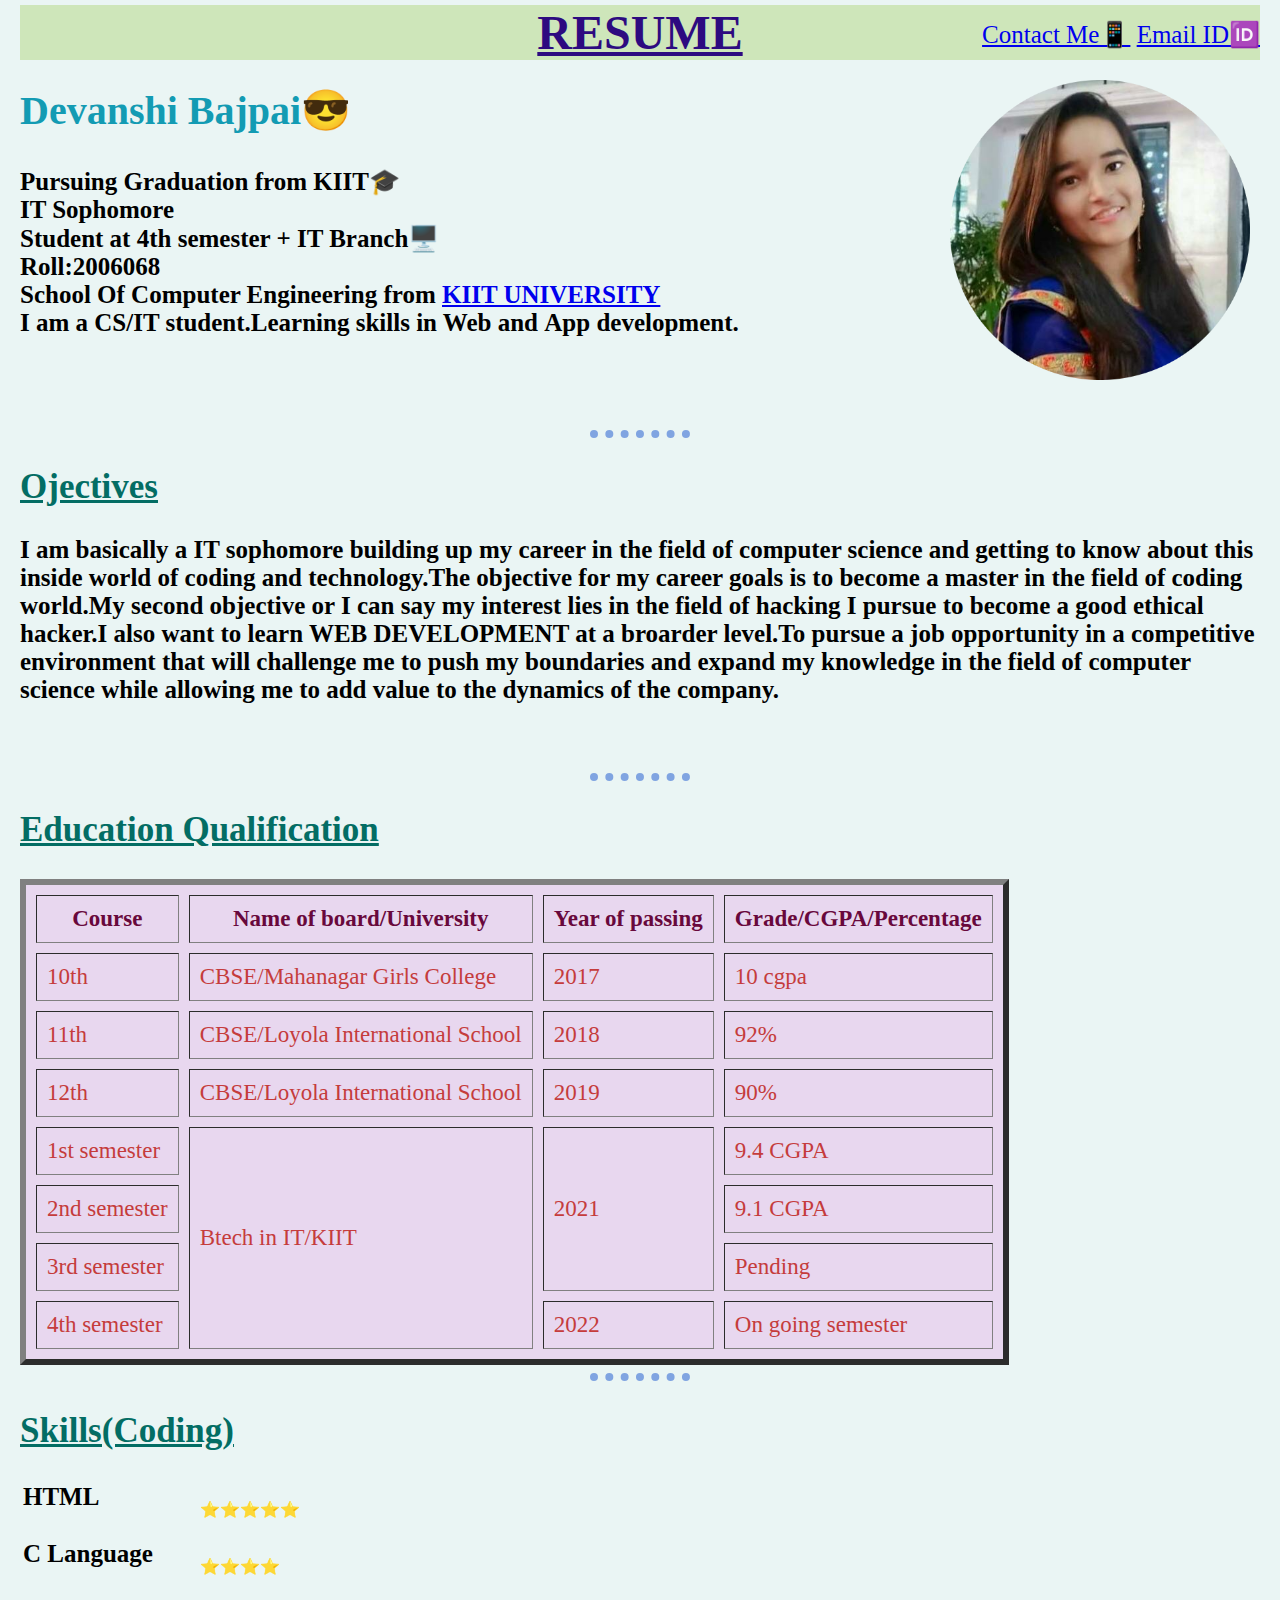
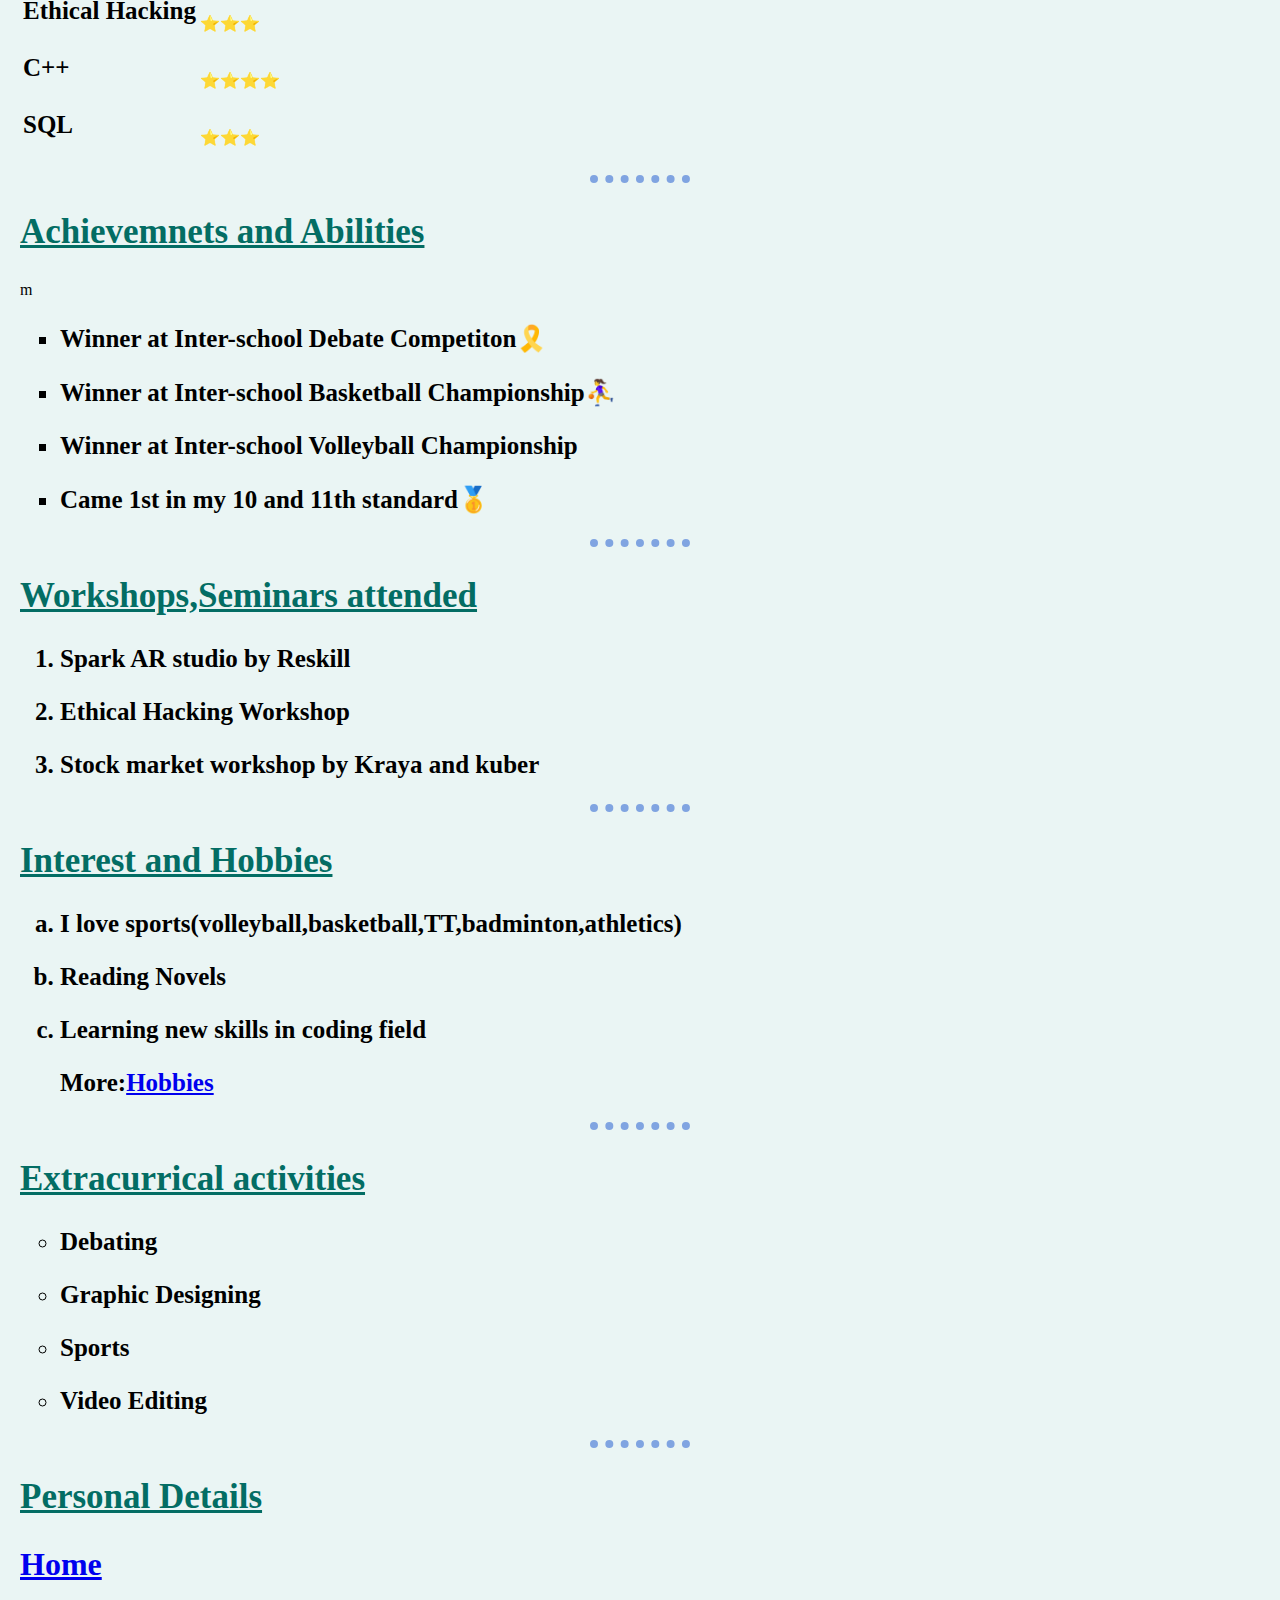
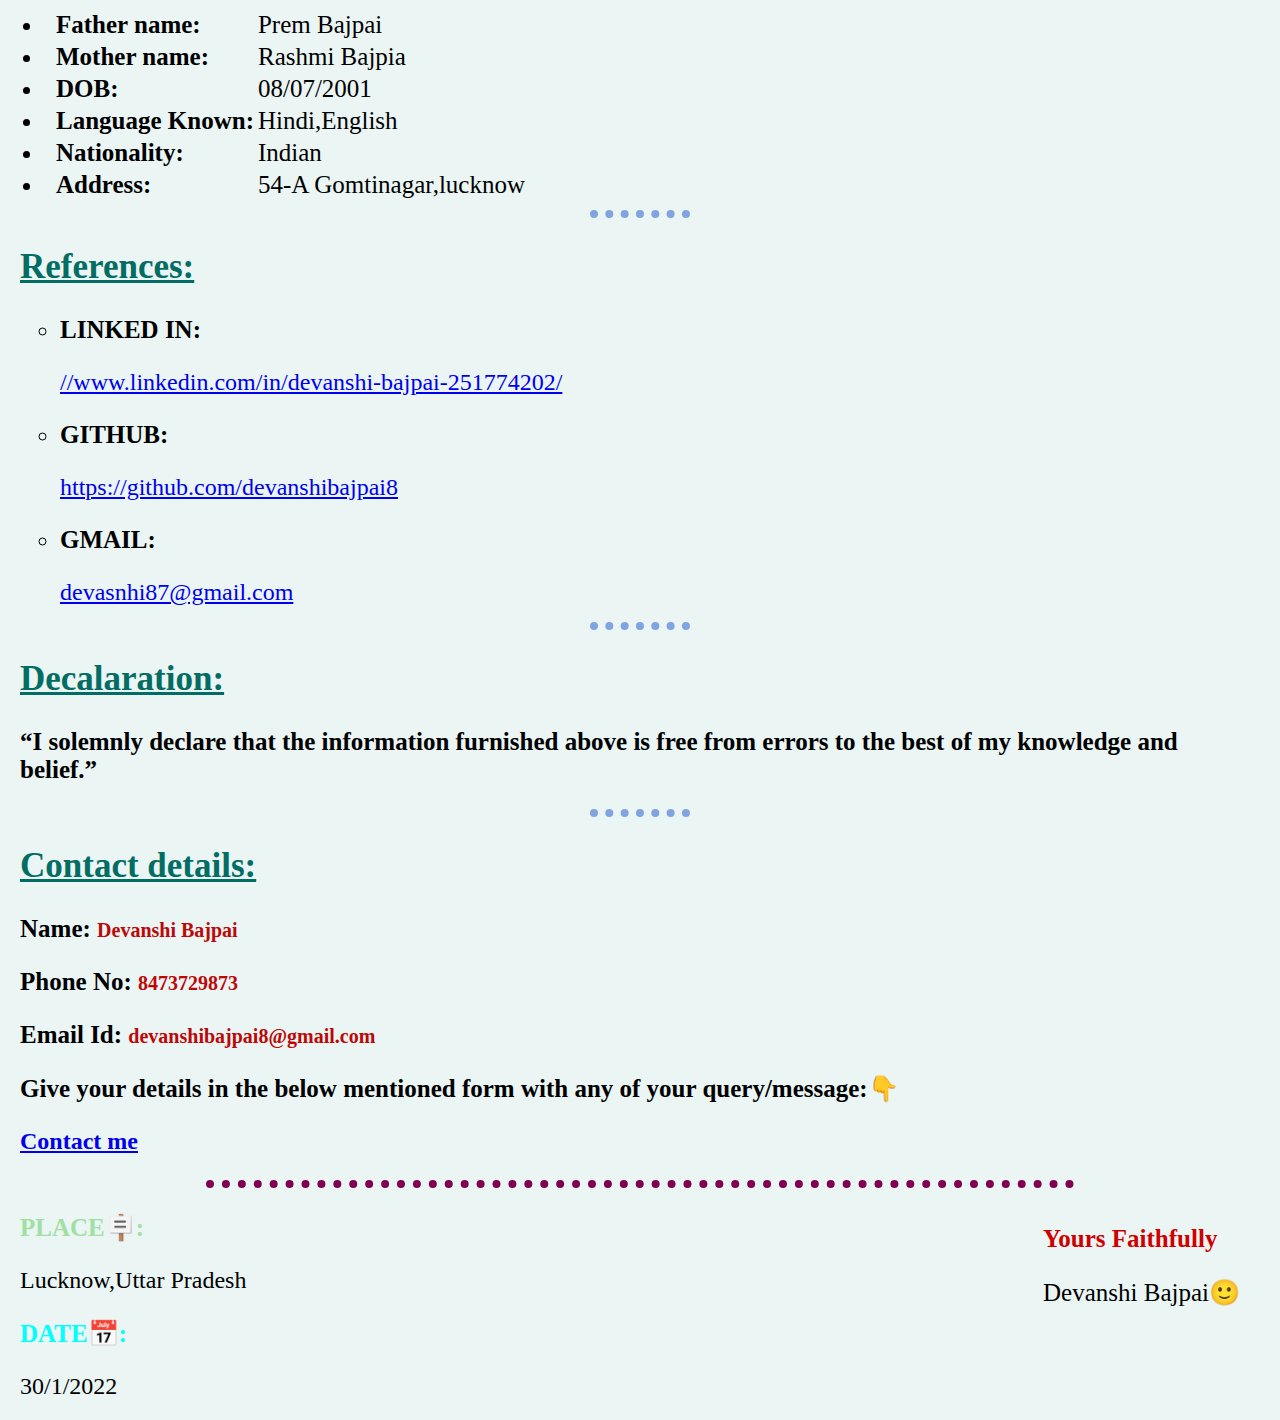
<file: index.html>
<html>
    <head>
    <title>
        Devanshi Resume
    </title>
    <link rel="stylesheet"href="css/style.css">
    <link rel="icon" href="favicon (1).ico">
    </head>
    <body >
        <div class="h">
            <a href="contact.html">Contact Me📱</a>
                 <a href="https://mail.google.com/mail/u/0/#inbox">Email ID🆔</a>
        </div>
        <h1 class="head" align=center><font face="Tahoma" size=14><u>RESUME</u></font></h1>
        <table cellspacing="25">
            <tr>
                <td><img src="img.png" width="300" height="300"></td>
                <h1><B>Devanshi Bajpai😎</B></h1>
                    <h4><p><strong>Pursuing Graduation from KIIT🎓</strong><br>
                    IT Sophomore<br>
                    Student at 4th semester + IT Branch🖥️<br>
                    Roll:2006068<br>
                    School Of Computer Engineering from
                    <b><a href="https://kiit.ac.in/">KIIT UNIVERSITY</a></b><br>
                    I am a CS/IT student.Learning skills in<b> Web </b>and <b>App</b> development.
                    </h4>
                </p>
            </tr>
        </table>
        <hr>
        <h2>Ojectives</h2>
        <h3>I am basically a IT sophomore building up my career in the field of computer science and getting to know about this inside world of coding and technology.The objective for my career goals is to become a master in the field of coding world.My second objective or I can say my interest lies in the field of hacking I pursue to become a good ethical hacker.I also want to learn WEB DEVELOPMENT at a broarder level.To pursue a job opportunity in a competitive environment that will challenge me to push my boundaries and expand my knowledge in the field of computer science while allowing me to add value to the dynamics of the company.
        </h3>
        <br>
        <br>
        <hr>
        <h2>Education Qualification</h2>
        <table class="tab" border=6 cellspacing=10 cellpadding=10>
            <tr>
            <th>Course</th>
            <th>Name of board/University</th>
            <th>Year of passing</th>
            <th>Grade/CGPA/Percentage</th>
            </tr>
            <tr>
                <td>10th</td>
                <td>CBSE/Mahanagar Girls College</td>
                <td>2017</td>
                <td>10 cgpa</td>
            </tr>
            <tr>
                <td>11th</td>
                <td>CBSE/Loyola International School</td>
                <td>2018</td>
                <td>92%</td>
            </tr>
            <tr>
                <td>12th</td>
                <td>CBSE/Loyola International School</td>
                <td>2019</td>
                <td>90%</td>
            </tr>
            <tr>
                <td>1st semester</td>
                <td rowspan=4>Btech in IT/KIIT</td>
                <td rowspan=3>2021</td>
                <td>9.4 CGPA</td>
            </tr>
            <tr>
                <td>2nd semester</td>
                <td>9.1 CGPA</td>
            </tr>
            <tr>
                <td>3rd semester</td>
                <td>Pending</td>
            </tr>
            <tr>
                <td>4th semester</td>
                <td>2022</td>
                <td>On going semester</td>
            </tr>
        </table>
        <hr>
        <h2>Skills(Coding)</h2>
        <table>
            <tr>
                <td><h3>
                    HTML
                </h3>
                </td>
                <td>
                    ⭐⭐⭐⭐⭐
                </td>
            </tr>
            <tr>
                <td>
                    <h3>
                    C Language
                </h3>
                </td>
                <td>
                    ⭐⭐⭐⭐
                </td>
            </tr>
            <tr>
                <td>
                    <h3>
                    Ethical Hacking
                    </h3>
                </td>
                <td>
                    ⭐⭐⭐
                </td>
            </tr>
            <tr>
                <td>
                    <h3>
                    C++
                    </h3>
                </td>
                <td>
                    ⭐⭐⭐⭐
                </td>
            </tr>
            <tr>
                <td>
                    <h3>
                    SQL
                    </h3>
                </td>
                <td>
                    ⭐⭐⭐
                </td>
            </tr>
        </table>
        <hr>
        <h2>Achievemnets and Abilities</h2>
m        <ul type="square">
            <h3><li>Winner at Inter-school Debate Competiton🎗️</li></h3>
            <h3><li>Winner at Inter-school Basketball Championship⛹️‍♀️</li></h3>
            <h3><li>Winner at Inter-school Volleyball Championship</li></h3>
            <h3><li>Came 1st in my 10 and 11th standard🥇</li></h3>
        </ul>
        <hr>
        <h2>Workshops,Seminars attended</h2>
        <ol type="1">
            <b>
            <h3>
                <h3><li>Spark AR studio by Reskill</li></h3>
                <h3><li>Ethical Hacking Workshop</li></h3>
                <h3><li>Stock market workshop by Kraya and kuber</li></h3>
            
            </b>
        </ol>
        <hr>
        <h2>Interest and Hobbies</h2>
        <ol type="a">
            <font size=4>
            <b>
                <h3><li>I love sports(volleyball,basketball,TT,badminton,athletics)</li></h3>
                <h3><li>Reading Novels</li></h3>
                <h3><li>Learning new skills in coding field</li></h3>
                <h3><b>More:</b><a href="hobbies.html">Hobbies</a></h3>
        </font>
    </b>
        </ol>
        <hr>
        <h2>Extracurrical activities</h2>
        <ul type="circle">
            <font size=4>
                <b>
                    <h3><li>Debating</li></h3>
                        <h3><li>Graphic Designing</li></h3>
                            <h3><li>Sports</li></h3>
                                <h3><li>Video Editing</li></h3>
        </font>
    </b>
        </ul>
        <hr>
        <h2>Personal Details</h2>
        <table class="de">
        <ul type="circle">
            <tr>
            <td><li><b>Father name:</b></td><td>Prem Bajpai</td></li></tr>
            <tr><td><li><b>Mother name:</b></td><td>Rashmi Bajpia</td></li></tr>
            <tr><td><li><b>DOB:</b></td><td>08/07/2001</td></li></tr>
            <tr><td><li><b>Language Known:</b></td><td>Hindi,English</td></li></tr>
            <tr><td>
            <li><b>Nationality:</b></td><td>Indian</td></li></tr>  
            <tr><td><li><b>Address:</b></td><td>54-A Gomtinagar,lucknow</td></li></tr>
            <h3><font size=6><a href="code.html">Home</a></font></h3>
        </ul>
        </h3>
        </table>
        <hr>
        <h2>References:</h2>
        <ul type="circle">
            <font size=5>
        <h3><li>LINKED IN:</h3><a href="//www.linkedin.com/in/devanshi-bajpai-251774202/">//www.linkedin.com/in/devanshi-bajpai-251774202/</a></li>
        <h3><li>GITHUB:</h3><a href="https://github.com/devanshibajpai8">https://github.com/devanshibajpai8</a></li>
        <h3><li>GMAIL:</h3><a href="devasnhi87@gmail.com">devasnhi87@gmail.com</a></li>
            </font>
        </ul>
        <hr>
        <h2>Decalaration:</h2>
        <h3>“I solemnly declare that the information furnished above is free from errors to the best of my knowledge and belief.”</h3>
        <hr>
        <h2>Contact details:</h2>
        <h3>Name: <span class="sp">Devanshi Bajpai</span></h3>
        <h3>Phone No: <span class="sp">8473729873</span></h3>
        <h3>Email Id: <span class="sp">devanshibajpai8@gmail.com</span></h3>
        <h3>Give your details in the below mentioned form with any of your query/message:👇</h3>
        <h3><font size=5><a href="contact.html">Contact me</a></font></h3>
        <hr class="l">
        <font size=5><h3><font color="margenta">PLACE🪧:</font></h3>Lucknow,Uttar Pradesh
            <h3><font color="cyan">DATE📅:</font></h3>30/1/2022</font>
            <div class="b">
        <h3><font color="dust">Yours Faithfully</font></h3>Devanshi Bajpai🙂</div>
    

    </body>
</html>
</file>
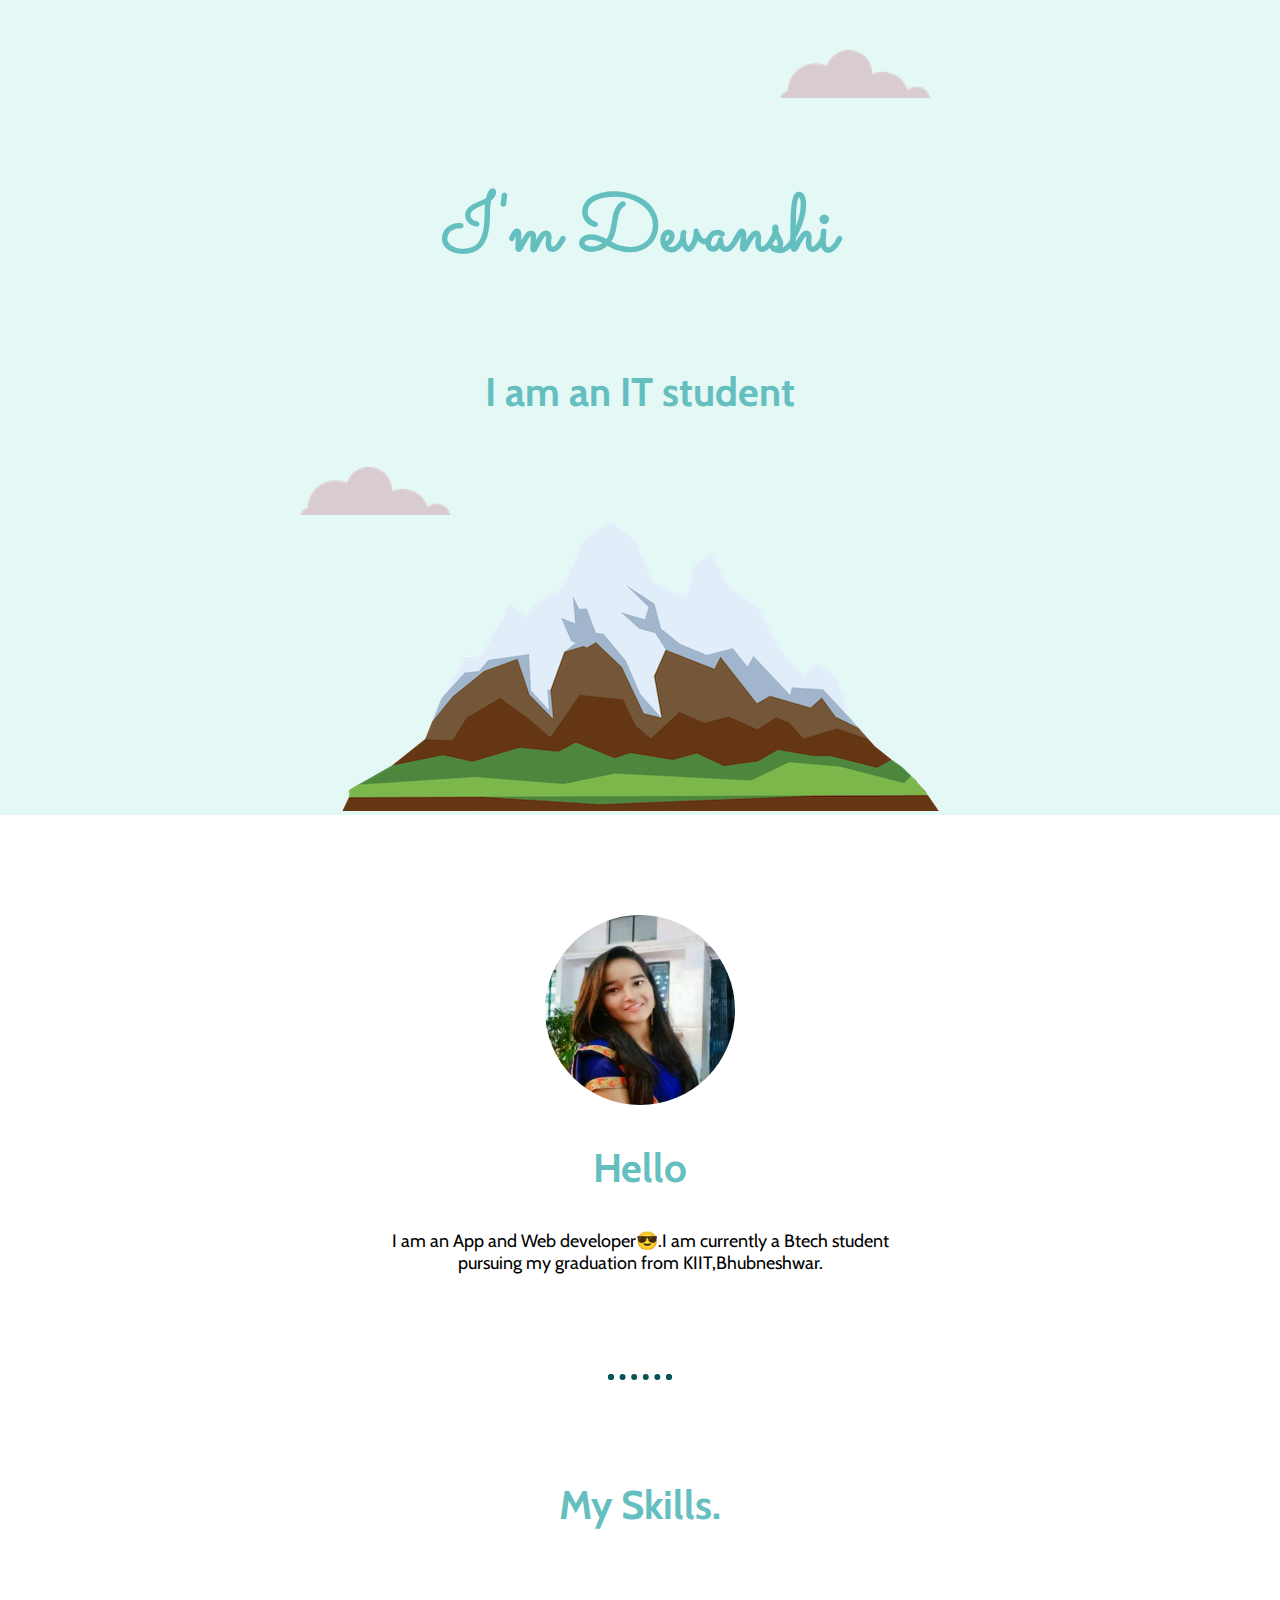
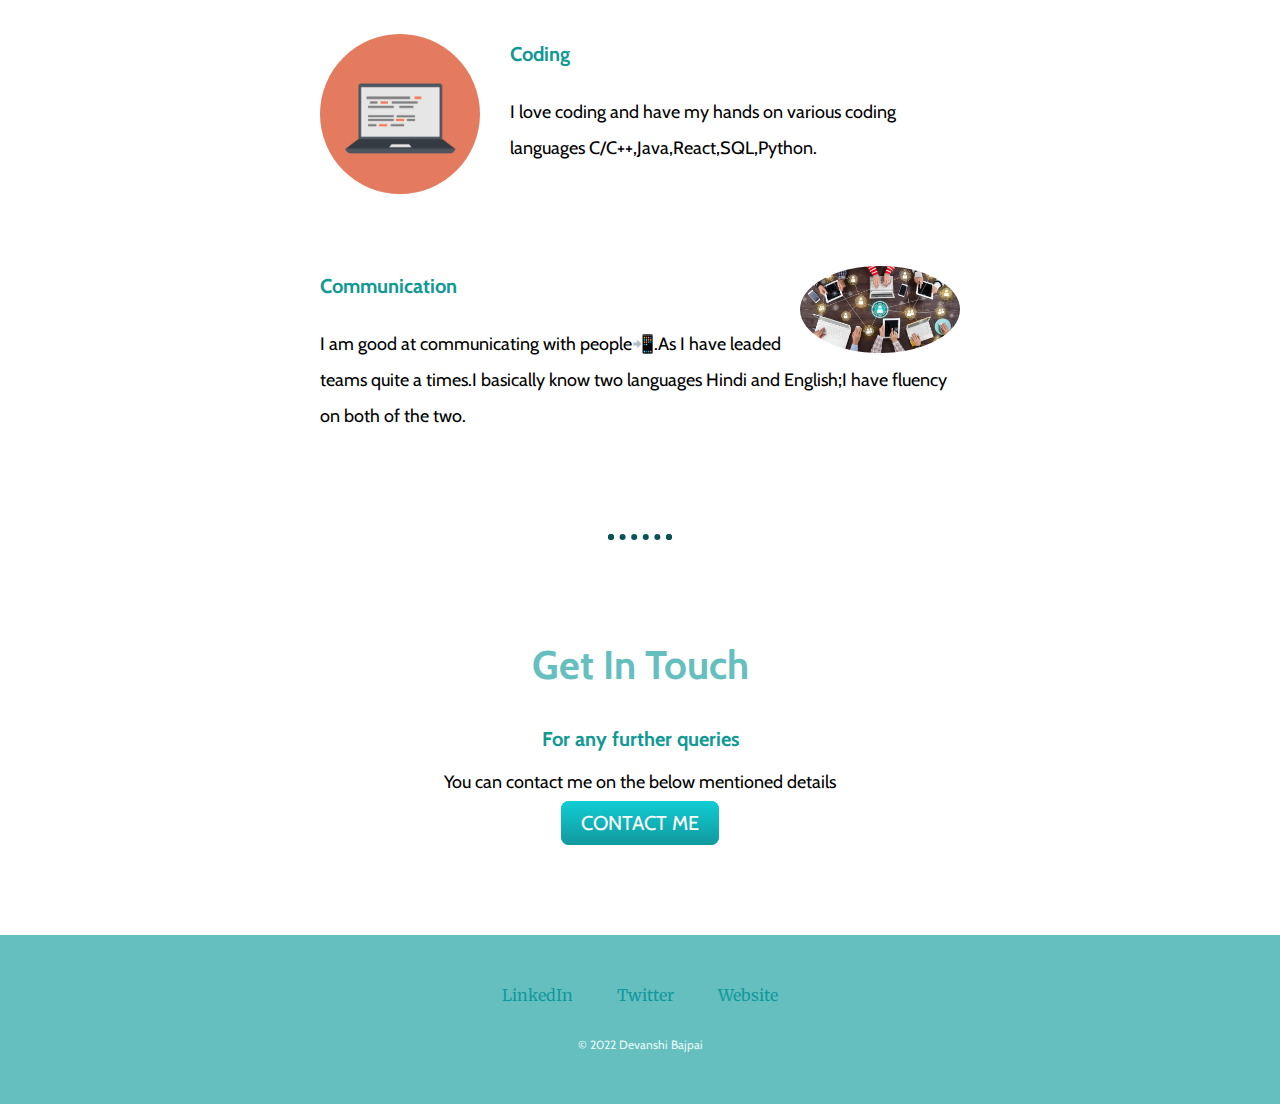
<file: udemy_course/css_site/index.html>
<!DOCTYPE html>
<html>
<head>
    <meta charset="UTF-8">
    <title>Devanshi Bajpai</title>
    <link rel="stylesheet" href="css/styles.css">
    <link rel="icon" href="favicon (1).ico">
    <link rel="preconnect" href="https://fonts.googleapis.com">
    <link rel="preconnect" href="https://fonts.googleapis.com">
    <link rel="preconnect" href="https://fonts.gstatic.com" crossorigin>
    <link href="https://fonts.googleapis.com/css2?family=Acme&family=Akaya+Telivigala&family=Cabin:ital@1&family=Merriweather&family=Montserrat&family=Permanent+Marker&family=Sacramento&display=swap" rel="stylesheet">
    <style>
    @import url('https://fonts.googleapis.com/css2?family=Acme&family=Akaya+Telivigala&family=Cabin:ital@1&family=Merriweather&family=Montserrat&family=Permanent+Marker&family=Sacramento&display=swap');
    </style>
</head>
<body>
    <div class="top-cont">
    <img class="top-cloud" src="img/cloud.png">
    <h1>I'm Devanshi</h1>
    <h2>I am an IT student</h2>
    <img  class="bottom-cloud" src="img/cloud.png">
    <img class="mount" src="img/mountain.png">
</div>
<div class="middle-container">
    <div class="profile">
      <img class="image" src="img/img.jpg" alt="">
      <h2>Hello</h2>
      <p class="msg">I am an App and Web developer😎.I am currently a Btech student pursuing my graduation from KIIT,Bhubneshwar.</p>
    </div>
    <hr>
    <div class="skills">
      <h2>My Skills.</h2>
      <div class="skill-row">
        <img class="comp" src="img/computer.png" alt="">
        <h3>Coding</h3>
        <p>I love coding and have my hands on various coding languages C/C++,Java,React,SQL,Python.</p>
      </div>
      <div class="skill-row">
        <img class="chill" src="img/chillies.png" alt="">
        <h3>Communication</h3>
        <p>I am good at communicating with people📲.As I have leaded teams quite a times.I basically know two languages Hindi and English;I have fluency on both of the two.</p>
      </div>
    </div>
    <hr>
    <div class="contact-me">
      <h2>Get In Touch</h2>
      <h3>For any further queries</h3>
      <p>You can contact me on the below mentioned details</p>
      <a class="btn" href="mailto:name@email.com">CONTACT ME</a>
    </div>
  </div>
  
  
  <div class="bottom-container">
    <a class="footer-link" href="www.linkedin.com/in/devanshi-bajpai-251774202">LinkedIn</a>
    <a class="footer-link" href="https://twitter.com/068Bajpai">Twitter</a>
    <a class="footer-link" href="https://www.appbrewery.co/">Website</a>
    <p class="copyright">© 2022 Devanshi Bajpai</p>
  </div>
</body>
</html>
</file>
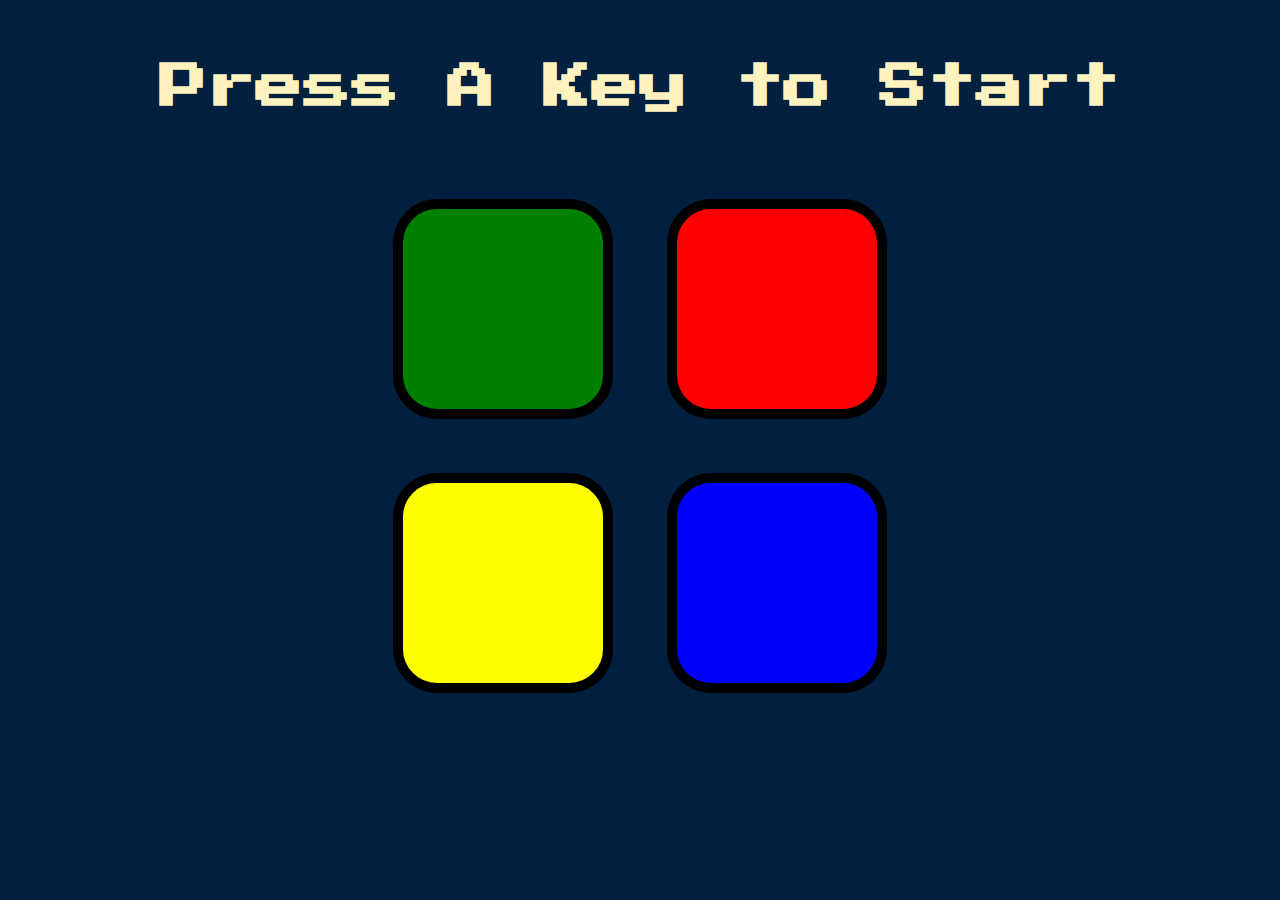
<file: udemy_course/bootstrap/Simon Game/index.html>
<!DOCTYPE html>
<html lang="en" dir="ltr">

<head>
  <meta charset="utf-8">
  <title>Simon Game</title>
  <link rel="stylesheet" href="styles.css">
  <link href="https://fonts.googleapis.com/css?family=Press+Start+2P" rel="stylesheet">
</head>

<body>
  <h1 id="level-title">Press A Key to Start</h1>
  <div class="container">
    <div lass="row">

      <div type="button" id="green" class="btn green">

      </div>

      <div type="button" id="red" class="btn red">

      </div>
    </div>

    <div class="row">

      <div type="button" id="yellow" class="btn yellow">

      </div>
      <div type="button" id="blue" class="btn blue">

      </div>

    </div>

  </div>

  <script src="https://ajax.googleapis.com/ajax/libs/jquery/3.6.1/jquery.min.js"></script>
  <script src="game.js" charset="utf-8"></script>
  
</body>

</html>
</file>
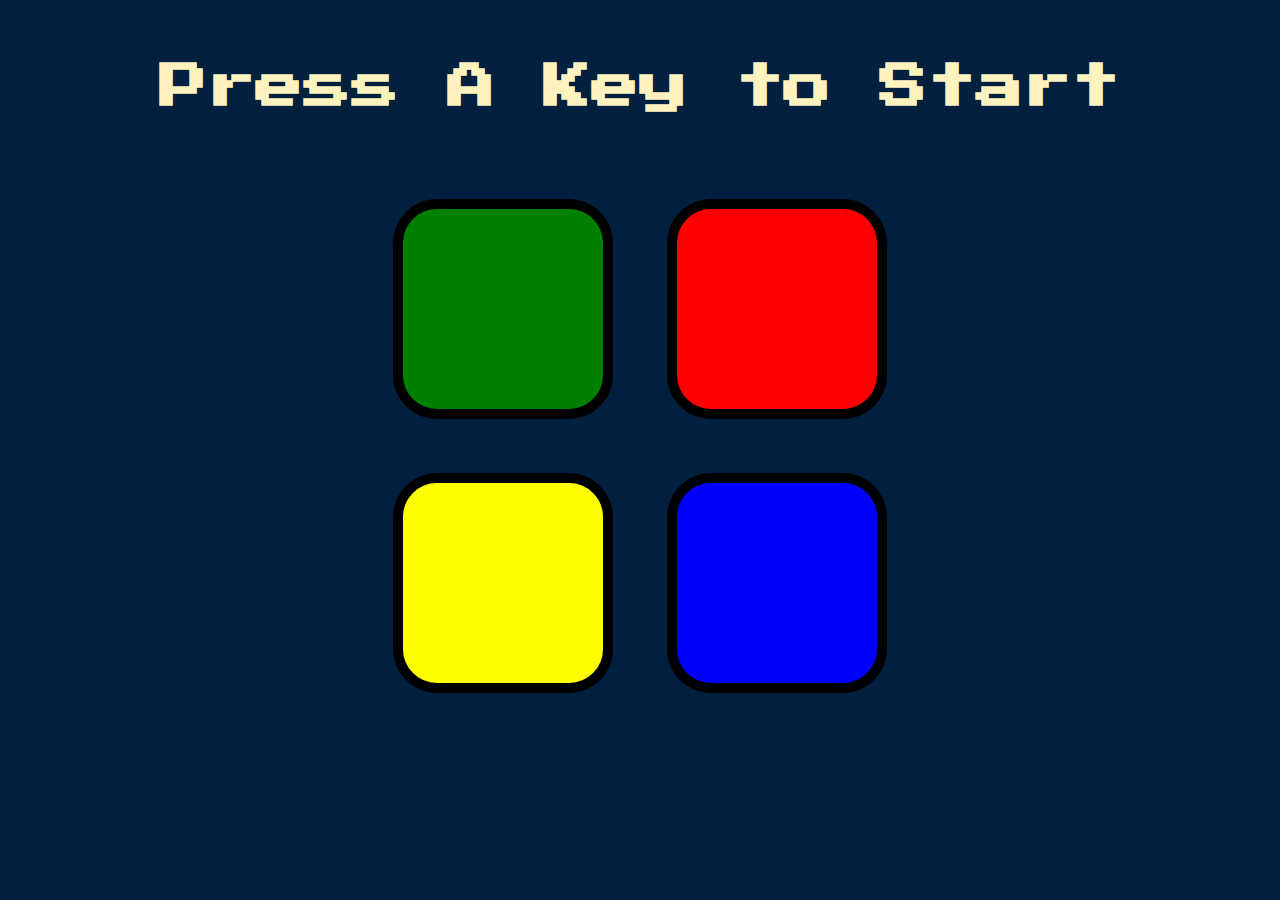
<file: udemy_course/bootstrap/simon/index.html>
<!DOCTYPE html>
<html lang="en" dir="ltr">

<head>
  <meta charset="utf-8">
  <title>Simon</title>
  <link rel="stylesheet" href="styles.css">
  <link href="https://fonts.googleapis.com/css?family=Press+Start+2P" rel="stylesheet">
</head>

<body>
  <h1 id="level-title">Press A Key to Start</h1>
  <div class="container">
    <div lass="row">

      <div type="button" id="green" class="btn green">

      </div>

      <div type="button" id="red" class="btn red">

      </div>
    </div>

    <div class="row">

      <div type="button" id="yellow" class="btn yellow">

      </div>
      <div type="button" id="blue" class="btn blue">

      </div>

    </div>

  </div>

  <script src="https://ajax.googleapis.com/ajax/libs/jquery/3.3.1/jquery.min.js"></script>
  <script src="game.js" charset="utf-8"></script>

</body>

</html>
</file>
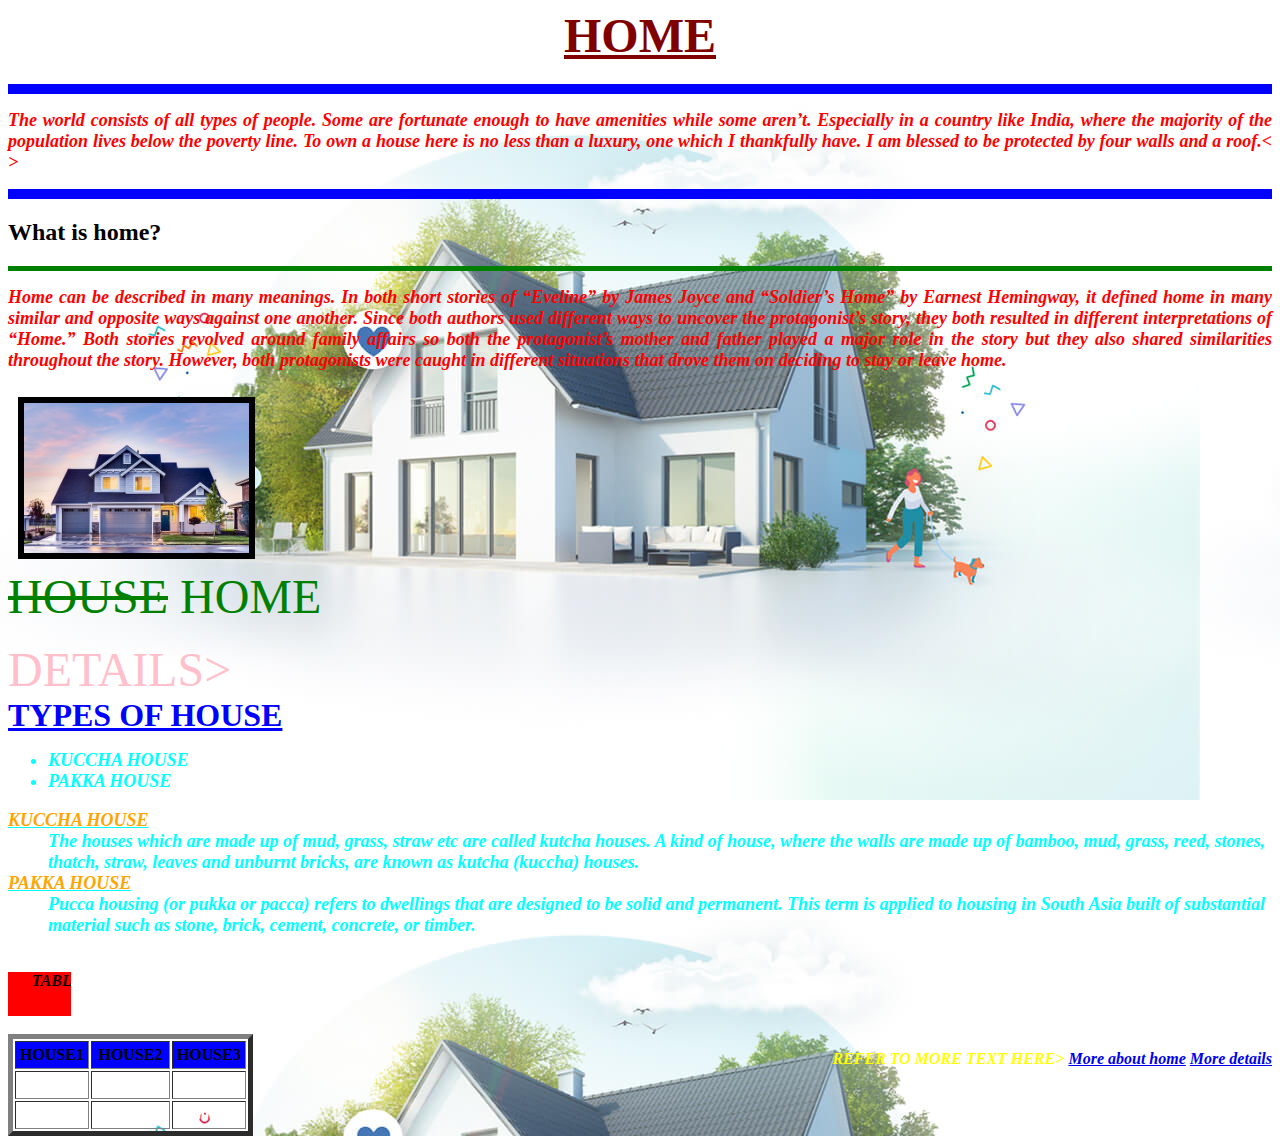
<file: code.html>
<HTML>
<HEAD>
</HEAD>
<BODY>
<BODY BACKGROUND="home1.jpg">
<H1 ALIGN="CENTER"><FONT SIZE=24 COLOR="Maroon"><B><U>HOME</U></B></FONT></H1>
<HR SIZE=10% COLOR="BLUE">
</HR>
<P ALIGN="JUSTIFY">
<FONT FACE="TIMES NEW ROMAN" SIZE=4 COLOR="RED">
<B><I>The world consists of all types of people. Some are fortunate enough to have amenities while some aren’t. Especially in a country like India, where the majority of the population lives below the poverty line. To own a house here is no less than a luxury, one which I thankfully have. I am blessed to be protected by four walls and a roof.&lt &gt
</I></B></FONT>
<HR SIZE=10% COLOR="BLUE">
</HR>
</P>
<H2>What is home?</H2>
<HR SIZE=5% COLOR="GREEN">
</HR>
<P ALIGN="JUSTIFY">
<B><I>
<FONT FACE="TIMES NEW ROMAN" SIZE=4 COLOR="RED">
Home can be described in many meanings. In both short stories of “Eveline” by James Joyce and “Soldier’s Home” by Earnest Hemingway, it defined home in many similar and opposite ways against one another. Since both authors used different ways to uncover the protagonist’s story, they both resulted in different interpretations of “Home.” Both stories revolved around family affairs so both the protagonist’s mother and father played a major role in the story but they also shared similarities throughout the story. However, both protagonists were caught in different situations that drove them on deciding to stay or leave home. 
</FONT>
</I>
</B>
</P>
<img src="home.gif" border="6" height="150" ALT="image not found" HSPACE=10 VSPACE=10>
<BR>
<FONT FACE="ARIAL BLACK" SIZE=14 COLOR="GREEN"><STRIKE>HOUSE</STRIKE>   HOME</FONT><BR><BR>
<FONT FACE="ARIAL BLACK" SIZE=18 COLOR="PINK">DETAILS&gt</FONT><BR>
<FONT SIZE=6 COLOR="BLUE"><U><B>TYPES OF HOUSE</B></U></FONT>
<UL>
<FONT FACE="TIMES NEW ROMAN" SIZE=4 COLOR="CYAN"><B><I>
<LI><B>KUCCHA HOUSE</B></LI>
<LI><B>PAKKA HOUSE</B></LI>
</UL>
<DL>
<DT><B><U><FONT COLOR="ORANGE">KUCCHA HOUSE</FONT></U></B><DD>The houses which are made up of mud, grass, straw etc are called kutcha houses. A kind of house, where the walls are made up of bamboo, mud, grass, reed, stones, thatch, straw, leaves and unburnt bricks, are known as kutcha (kuccha) houses.<BR>
<DT><B><U><FONT COLOR="ORANGE">PAKKA HOUSE</FONT></U></B><DD>Pucca housing (or pukka or pacca) refers to dwellings that are designed to be solid and permanent. This term is applied to housing in South Asia built of substantial material such as stone, brick, cement, concrete, or timber.<BR>
</DL></FONT>
<BR>
<MARQUEE ALIGN="MIDDLE" BEHAVIOUR=SLIDE LOOP=INFINITE SCROLLAMOUNT=5 BGCOLOR="RED" HEIGHT=5% WIDTH=5%>TABLE</MARQUEE>
<BR>
<BR>
<TABLE BORDER=5 CELLPADDING=4 ALIGN="LEFT" BGCOLOUR="PINK">
<TR BGCOLOR="BLUE">
<TH>HOUSE1</TH>
<TH>HOUSE2</TH>
<TH>HOUSE3</TH>
</FONT>
</TR>
<TR>
<TD><FONT COLOR="WHITE"><B>IN USA</B></FONT></TD>
<TD><FONT COLOR="WHITE"><B>IN INDIA</B></FONT></TD>
<TD><FONT COLOR="WHITE"><B>IN UK</B></FONT></TD>
</TR>
<TR>
<TD><FONT COLOR="WHITE"><B>$3500</B></FONT></TD>
<TD><FONT COLOR="WHITE"><B>Rs45L</B></FONT></TD>
<TD><FONT COLOR="WHITE"><B>$4000</B></FONT></TD>
</TR>
</TABLE>
<P ALIGN="RIGHT">
<FONT COLOR="YELLOW">
REFER TO MORE TEXT HERE&gt
<a href=code1.html><B>More about home</B></a>
<a href=CODE2.html><alink="RED"><B>More details</B></a></link>
</FONT>
</P>
</BODY> 
</HTML>
</file>
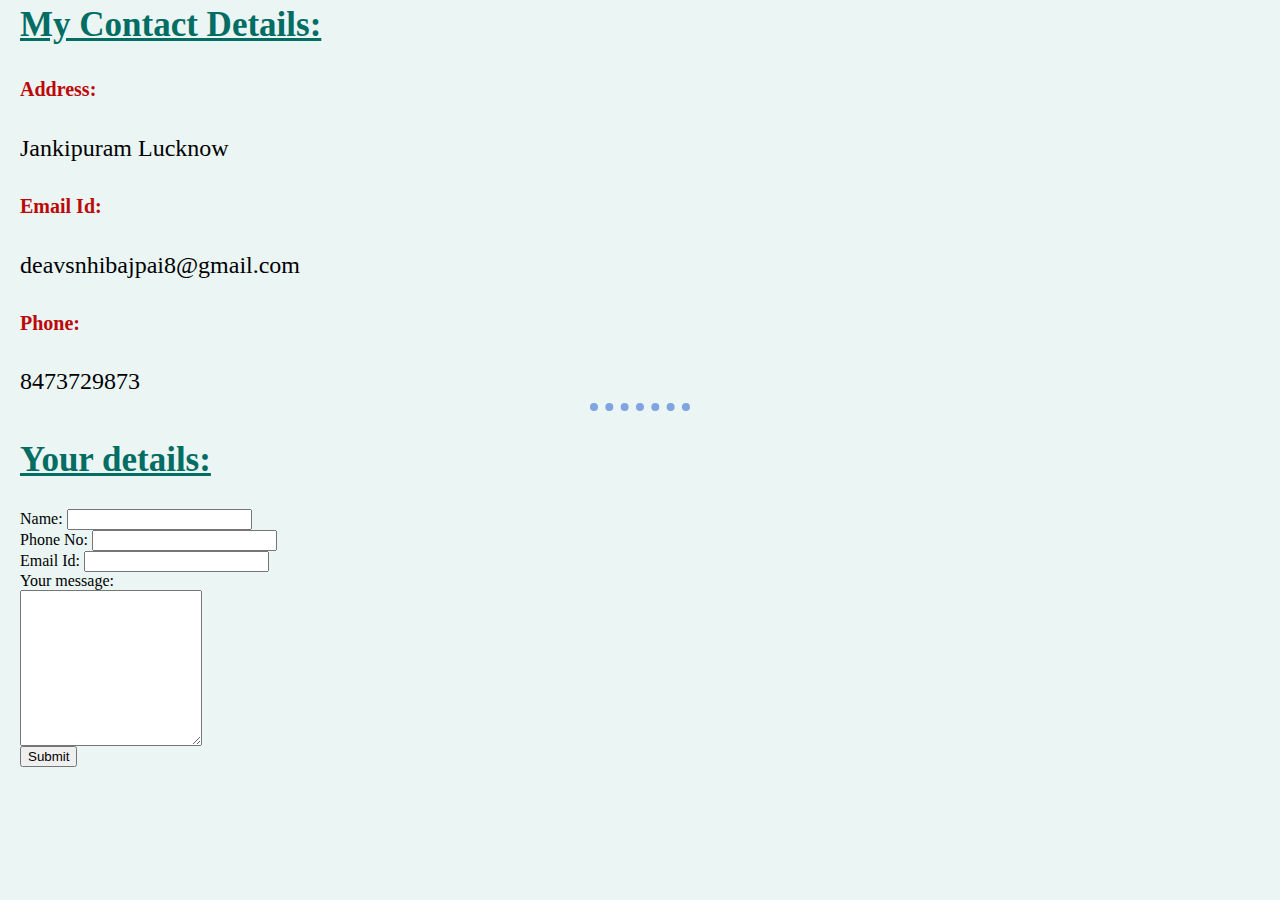
<file: contact.html>
<html>
    <head>
        <title>
            contact
        </title>
        <link rel="stylesheet"href="css/style.css">
    </head>
    <body>
        <h2>My Contact Details:</h2>
        <font size=5>
        <h5>Address:</h5>Jankipuram Lucknow
        <h5>Email Id:</h5>deavsnhibajpai8@gmail.com
        <h5>Phone:</h5>8473729873
    </font>
        <hr>
        <h2>Your details:</h2>
        <form action="mailto:firese@gmail.com" method="post" enctype="text/plain">
            <lable>Name:</lable>
            <input type="text" name="name" value=""><br>
            <lable>Phone No:</lable>
            <input type="text" name="number" value=""><br>
            <lable>Email Id:</lable>
            <input type="email" name="id" value=""><br>
            <label>Your message:</label><br>
            <textarea name="msg" rows="10" cols="20"></textarea><br>
            <input type="submit" name="">
                </form>
    </body>
</html>
</file>
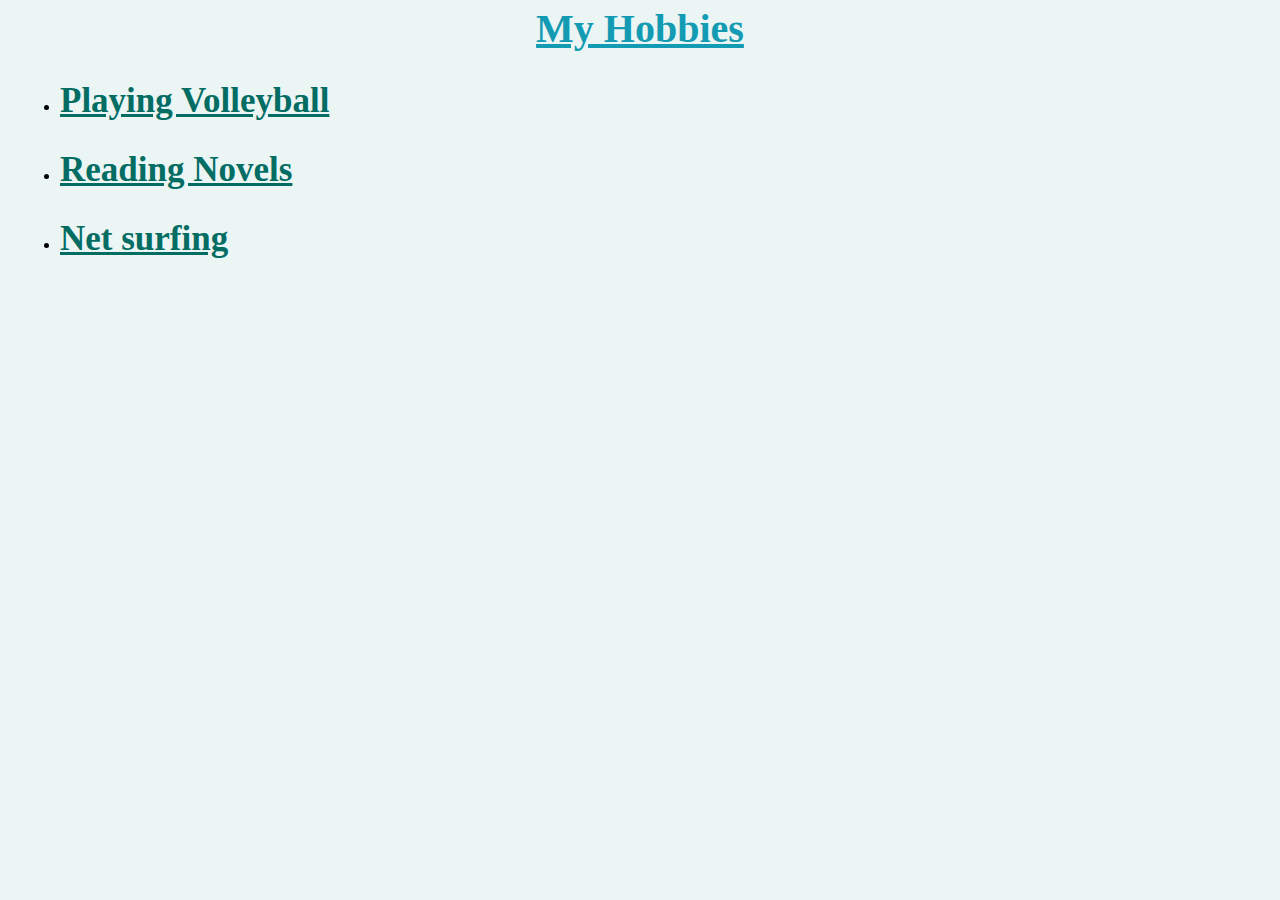
<file: hobbies.html>
<html>
    <head>
    <title>
        hobbies
    </title>
    <link rel="stylesheet"href="css/style.css">
    </head>
    <body>
        <h1 align=center><u>My Hobbies</u></h1>
        <ul>
        <li><h2>Playing Volleyball</h2></li>
        <li><h2>Reading Novels</h2></li>
        <li><h2>Net surfing</h2></li>        
        </ul>
    </body>
</html>
</file>
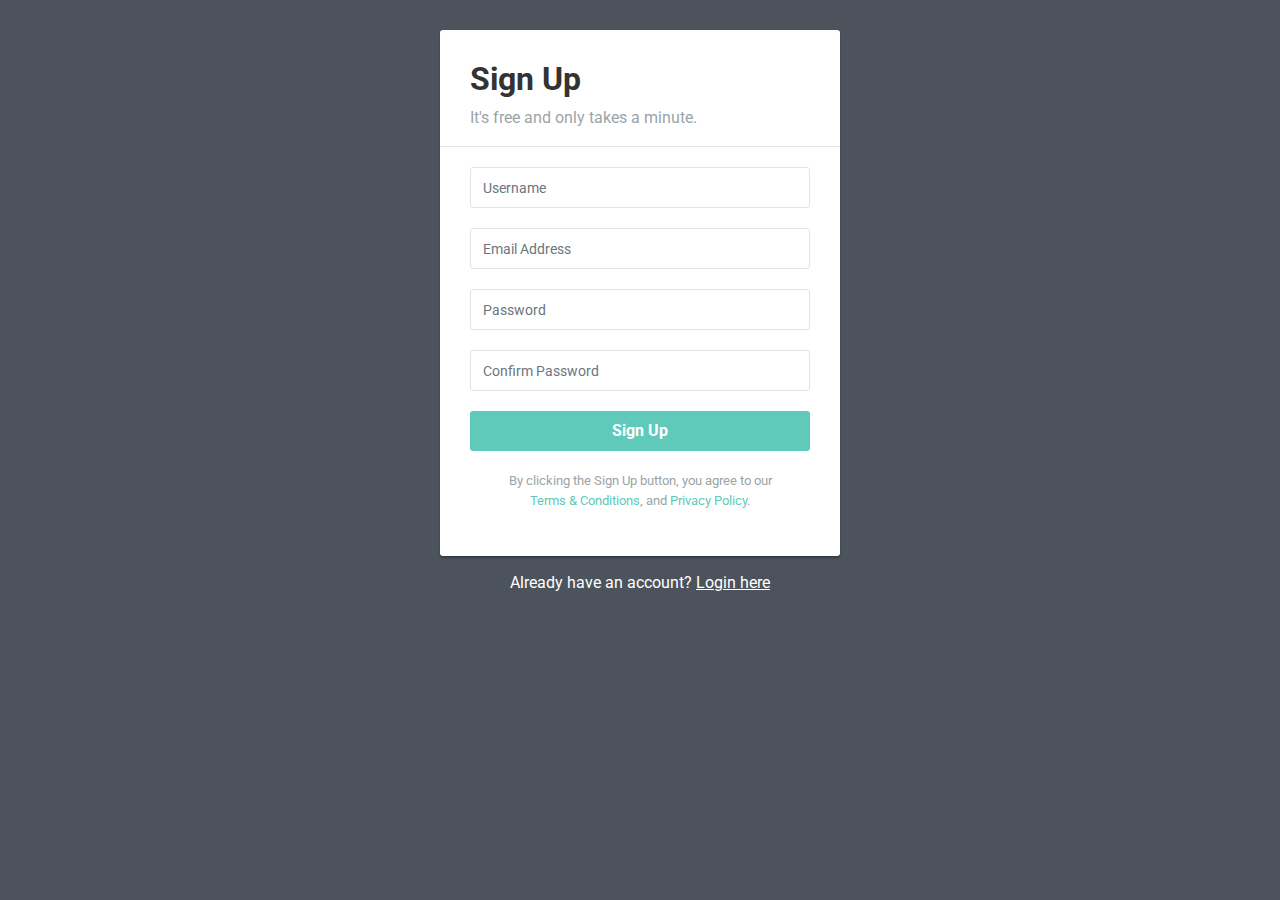
<file: udemy_course/bootstrap/TinDog-Start-master/signup.html>
<!DOCTYPE html>
<html lang="en">
<head>
<meta charset="utf-8">
<meta name="viewport" content="width=device-width, initial-scale=1, shrink-to-fit=no">
<link rel="stylesheet" href="https://fonts.googleapis.com/css?family=Roboto:400,700">
<title>Bootstrap Quick Sign up Form</title>
<link rel="stylesheet" href="https://stackpath.bootstrapcdn.com/bootstrap/4.5.0/css/bootstrap.min.css">
<link rel="stylesheet" href="https://maxcdn.bootstrapcdn.com/font-awesome/4.7.0/css/font-awesome.min.css">
<script src="https://code.jquery.com/jquery-3.5.1.min.js"></script>
<script src="https://cdn.jsdelivr.net/npm/popper.js@1.16.0/dist/umd/popper.min.js"></script>
<script src="https://stackpath.bootstrapcdn.com/bootstrap/4.5.0/js/bootstrap.min.js"></script>
<style>
body {
	color: #fff;
	background: #4c535d;
	font-family: 'Roboto', sans-serif;
}
.form-control {
	min-height: 41px;
	box-shadow: none;
	border-color: #e1e4e5;
	font-size: 14px;
}
.form-control, .btn {        
	border-radius: 3px;
}    
.signup-form {
	width: 400px;
	margin: 0 auto;
	padding: 30px 0;
}	
.signup-form form {
	color: #9ba5a8;
	border-radius: 3px;
	margin-bottom: 15px;
	background: #fff;
	box-shadow: 0px 2px 2px rgba(0, 0, 0, 0.3);
	padding: 30px;
}
.signup-form h2 {
	color: #333;
	font-weight: bold;
	margin-top: 0;
}
.signup-form hr {
	margin: 0 -30px 20px;
}
.signup-form .form-group {
	margin-bottom: 20px;
}
.signup-form label {
	font-weight: normal;
	font-size: 13px;
}
.signup-form .btn, .signup-form .btn:active {        
	font-size: 16px;
	font-weight: bold;
	background: #5fcaba !important;
	border: none;
	min-width: 140px;
}
.signup-form .btn:hover, .signup-form .btn:focus {
	background: #3fc0ad !important;
}
.signup-form a {
	color: #fff;
	text-decoration: underline;
}
.signup-form a:hover {
	text-decoration: none;
}
.signup-form form a {
	color: #5fcaba;
	text-decoration: none;
}	
.signup-form form a:hover {
	text-decoration: underline;
}
</style>
</head>
<body>
<div class="signup-form">
    <form action="/examples/actions/confirmation.php" method="post">
		<h2>Sign Up</h2>
		<p>It's free and only takes a minute.</p>
		<hr>
        <div class="form-group">
        	<input type="text" class="form-control" name="username" placeholder="Username" required="required">
        </div>
        <div class="form-group">
        	<input type="email" class="form-control" name="email" placeholder="Email Address" required="required">
        </div>
		<div class="form-group">
            <input type="password" class="form-control" name="password" placeholder="Password" required="required">
        </div>
		<div class="form-group">
            <input type="password" class="form-control" name="confirm_password" placeholder="Confirm Password" required="required">
        </div>
		<div class="form-group">
            <button type="submit" class="btn btn-primary btn-block btn-lg">Sign Up</button>
        </div>
		<p class="small text-center">By clicking the Sign Up button, you agree to our <br><a href="#">Terms &amp; Conditions</a>, and <a href="#">Privacy Policy</a>.</p>
    </form>
	<div class="text-center">Already have an account? <a href="#">Login here</a></div>
</div>
</body>
</html>
</file>
<file: css/style.css>
body{
    background-color:rgb(234, 245, 244);
    background-size:cover;

    margin:5 20 20 20;
}
hr{
    border-style:dotted none none;
    border-color:rgb(128, 164, 225);
    border-width:8px;
    width:8%;
} 
h5{
    color:#bd0808;
    font-size:20px;
}
h4{
    font-size:25px;
}
h1{
    font-size:40px;
    color:#139bb3;
}
h2{
    text-decoration: underline;
    font-size:35px;
    color:#036d64;
}
th{
    color:rgb(104, 8, 60);
}
h3{
    font-size:25px;
}
.head
{
    background-color: rgba(166, 207, 100, 0.4);
    color:rgb(45, 10, 128);
}
img{
    position:absolute;
    right:30px;
    top:80px;
}
.tab{
    color:rgb(197, 60, 60);
    font-size: 23px;
    background-color:rgba(229, 169, 233, 0.4) ;
}
.de{
    font-size:25px;
}
.sp
{
    font-size:20px;
    color:#bd0808;
}
div{
    position: absolute;
    font-size:25px;
    top:20px;
    right:20px;
}
.b{
    position: absolute;
    top:4400px;
    right:40px;
}
.l{
    border-width:8px;
    width:70%;
    border-style:dotted none none;
    border-color:rgb(130, 0, 80);
}

/*elements defined with . are the classes which differentiate between the instances of same tags*/
/*id(they are unique)elements can have only one unique id name but can have classes with same name*/
/* id are defined in css #id_name{}
/*classes and ids overwrite the tag selector
/*
</file>
<file: udemy_course/css_site/css/styles.css>
body{
    margin: 0;
    text-align: center;
    font-family: 'Merriweather', serif;
}
p{
    font-family: 'Cabin', sans-serif; 
    font-size: 18px;
}

.image{
    image-rendering: crisp-edges;
    height: 190px;
    width: 190px;
    border-radius: 50%;
}

.comp{
    border-radius: 50%;
    width: 25%;
    float: left;
    margin-right: 30px;
}

.skill-row{
    width:50%;
    margin: 100px auto 100px auto;
    text-align: left;
    line-height: 2;
}
.chill{
    border-radius: 80%;
    width: 25%;
    float: right;
}

h1{
    color: #66BFBF;
    line-height: 2;
    font-size: 80px;
    margin-top: 50px auto 0 auto;
    font-family: 'Sacramento', cursive;
}
.msg{
    width: 40%;
    margin: auto;
}

h2{
    
    color: #66BFBF;
    font-size: 40px;
    font-family: 'Cabin', sans-serif;
    padding-bottom: 5px;
}

hr{
    border: dotted #085454 6px;
    border-bottom: none;
    margin: 100px auto;
    width:4%;
}

h3{
    font-weight: bold;
    font-size: 20px;
    color: #119993;
    font-family: 'Cabin', sans-serif;
}

.middle-container{
    margin: 100px 0;
}
 .top-cloud
{
    position: absolute;
    right:350px;
    top:50px;
}

 .top-cont
 {
    padding-top: 100px;;
    background-color:#E4F9F5;
    position: relative;
 }

 .bottom-cloud
 {
    position: absolute;
    bottom:300px;
    left:300px;
 }
 a{
    color: #11999e;
    margin:10px 20px;
    text-decoration: none;
 }

 a:hover{
    color: #E4F9F5;
 }

 .copyright{
    color: #E4F9F5;
    font-size: 0.75rem;
    padding: 20px 0;
 }

 .bottom-container
 {
    background-color: #66BFBF;
    padding: 50px 0 20px;
 }

 .btn {
    background: #11cdd4;
    background-image: -webkit-linear-gradient(top, #11cdd4, #11999e);
    background-image: -moz-linear-gradient(top, #11cdd4, #11999e);
    background-image: -ms-linear-gradient(top, #11cdd4, #11999e);
    background-image: -o-linear-gradient(top, #11cdd4, #11999e);
    background-image: linear-gradient(to bottom, #11cdd4, #11999e);
    -webkit-border-radius: 8;
    -moz-border-radius: 8;
    border-radius: 8px;
    font-family: 'Cabin', sans-serif;
    color: #ffffff;
    font-size: 20px;
    padding: 10px 20px 10px 20px;
    text-decoration: none;
  }
  
  .btn:hover {
    background: #30e3cb;
    background-image: -webkit-linear-gradient(top, #30e3cb, #2bc4ad);
    background-image: -moz-linear-gradient(top, #30e3cb, #2bc4ad);
    background-image: -ms-linear-gradient(top, #30e3cb, #2bc4ad);
    background-image: -o-linear-gradient(top, #30e3cb, #2bc4ad);
    background-image: linear-gradient(to bottom, #30e3cb, #2bc4ad);
    text-decoration: none;
  }
</file>
<file: udemy_course/bootstrap/Simon Game/styles.css>
body {
  text-align: center;
  background-color: #011F3F;
}

#level-title {
  font-family: 'Press Start 2P', cursive;
  font-size: 3rem;
  margin:  5%;
  color: #FEF2BF;
}

.container {
  display: block;
  width: 50%;
  margin: auto;

}

.btn {
  margin: 25px;
  display: inline-block;
  height: 200px;
  width: 200px;
  border: 10px solid black;
  border-radius: 20%;
}

.game-over {
  background-color: red;
  opacity: 0.8;
}

.red {
  background-color: red;
}

.green {
  background-color: green;
}

.blue {
  background-color: blue;
}

.yellow {
  background-color: yellow;
}

.pressed {
  box-shadow: 0 0 20px white;
  background-color: grey;
}
</file>
<file: udemy_course/bootstrap/simon/styles.css>
body {
  text-align: center;
  background-color: #011F3F;
}

#level-title {
  font-family: 'Press Start 2P', cursive;
  font-size: 3rem;
  margin:  5%;
  color: #FEF2BF;
}

.container {
  display: block;
  width: 50%;
  margin: auto;

}

.btn {
  margin: 25px;
  display: inline-block;
  height: 200px;
  width: 200px;
  border: 10px solid black;
  border-radius: 20%;
}

.game-over {
  background-color: red;
  opacity: 0.8;
}

.red {
  background-color: red;
}

.green {
  background-color: green;
}

.blue {
  background-color: blue;
}

.yellow {
  background-color: yellow;
}

.pressed {
  box-shadow: 0 0 20px white;
  background-color: grey;
}
</file>
